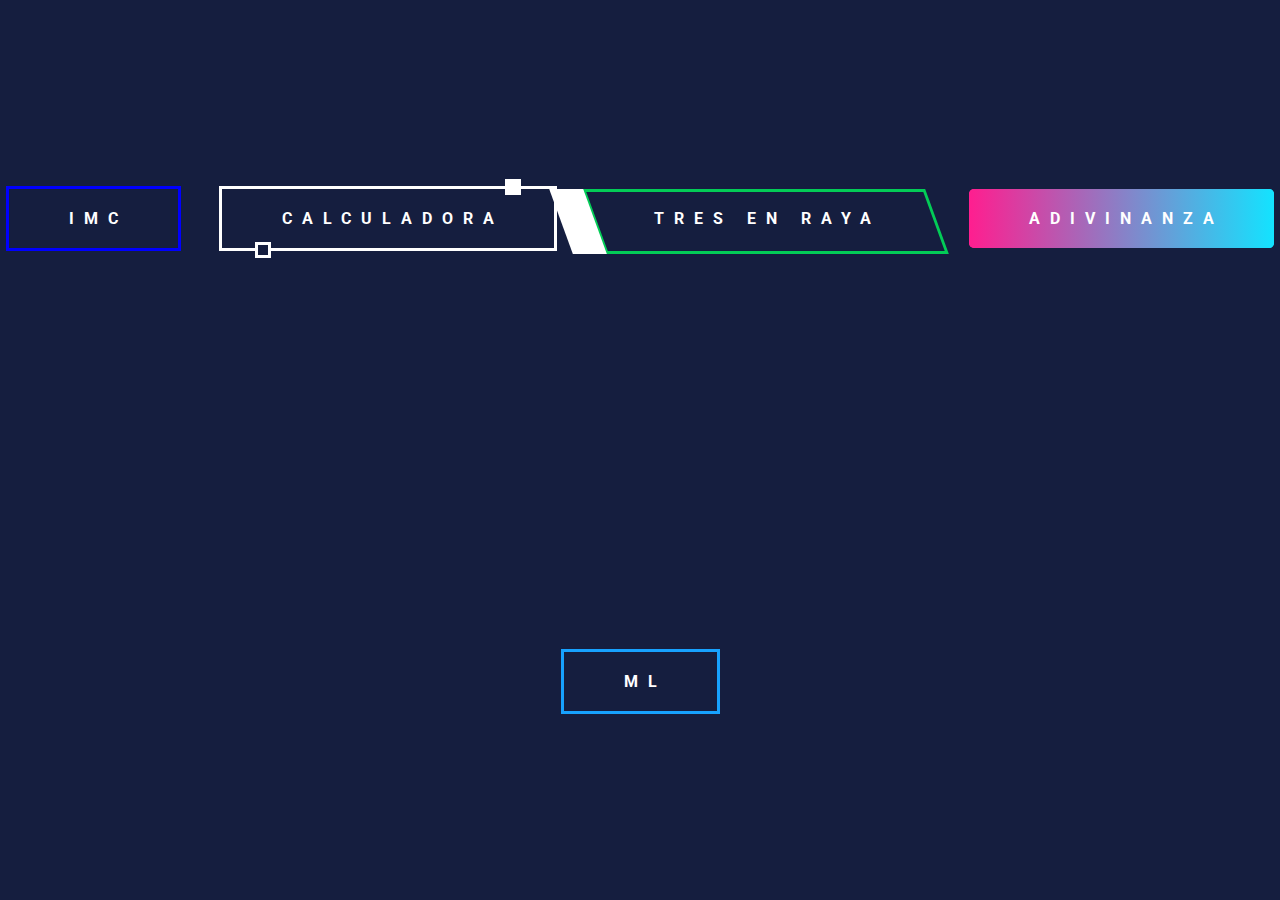
<file: index.html>
<!DOCTYPE html>
<html lang="en">
<head>
    <meta charset="UTF-8">
    <meta http-equiv="X-UA-Compatible" content="IE=edge">
    <meta name="viewport" content="width=device-width, initial-scale=1.0">
    <link rel="stylesheet" href="./CSS/estilos.css">
    <title>Bienvenido</title>
</head>
<body>
    <div class="contenedor">
        <a href="./indice.html" class="btn btn-1">IMC</a>
        <a href="./calculadora.html" class="btn btn-2">Calculadora
            <span></span>
            <span></span>
        </a>
        <a href="./3enraya.html" class="btn btn-3">Tres en raya</a>
        <a href="./adivinanza.html" class="btn btn-4">Adivinanza</a>
        <a href="#" class="btn btn-5">ML</a>
        
 
    </div>
</body>

</html>
</file>
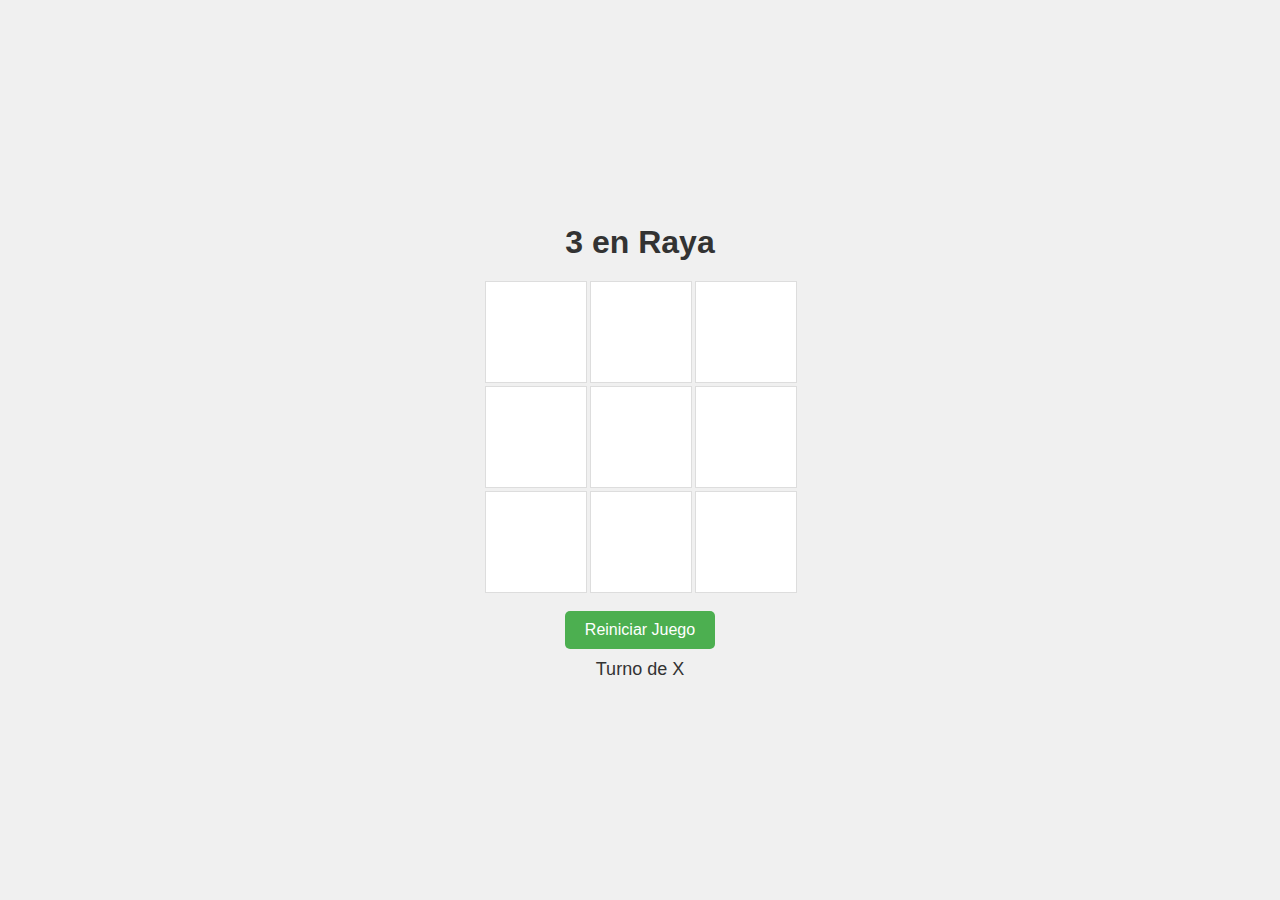
<file: 3enraya.html>
<!DOCTYPE html>
<html lang="es">
<head>
    <meta charset="UTF-8">
    <meta name="viewport" content="width=device-width, initial-scale=1.0">
    <title>3 en Raya</title>
    <link rel="stylesheet" href="./CSS/styles3.css">
</head>
<body>
    <div class="game-container">
        <h1>3 en Raya</h1>
        <div id="game-board">
            <div class="cell" data-index="0"></div>
            <div class="cell" data-index="1"></div>
            <div class="cell" data-index="2"></div>
            <div class="cell" data-index="3"></div>
            <div class="cell" data-index="4"></div>
            <div class="cell" data-index="5"></div>
            <div class="cell" data-index="6"></div>
            <div class="cell" data-index="7"></div>
            <div class="cell" data-index="8"></div>
        </div>
        <button id="reset-button">Reiniciar Juego</button>
        <p id="status">Turno de X</p>
    </div>
    <script src="./JS/script3.js"></script>
</body>
</html>
</file>
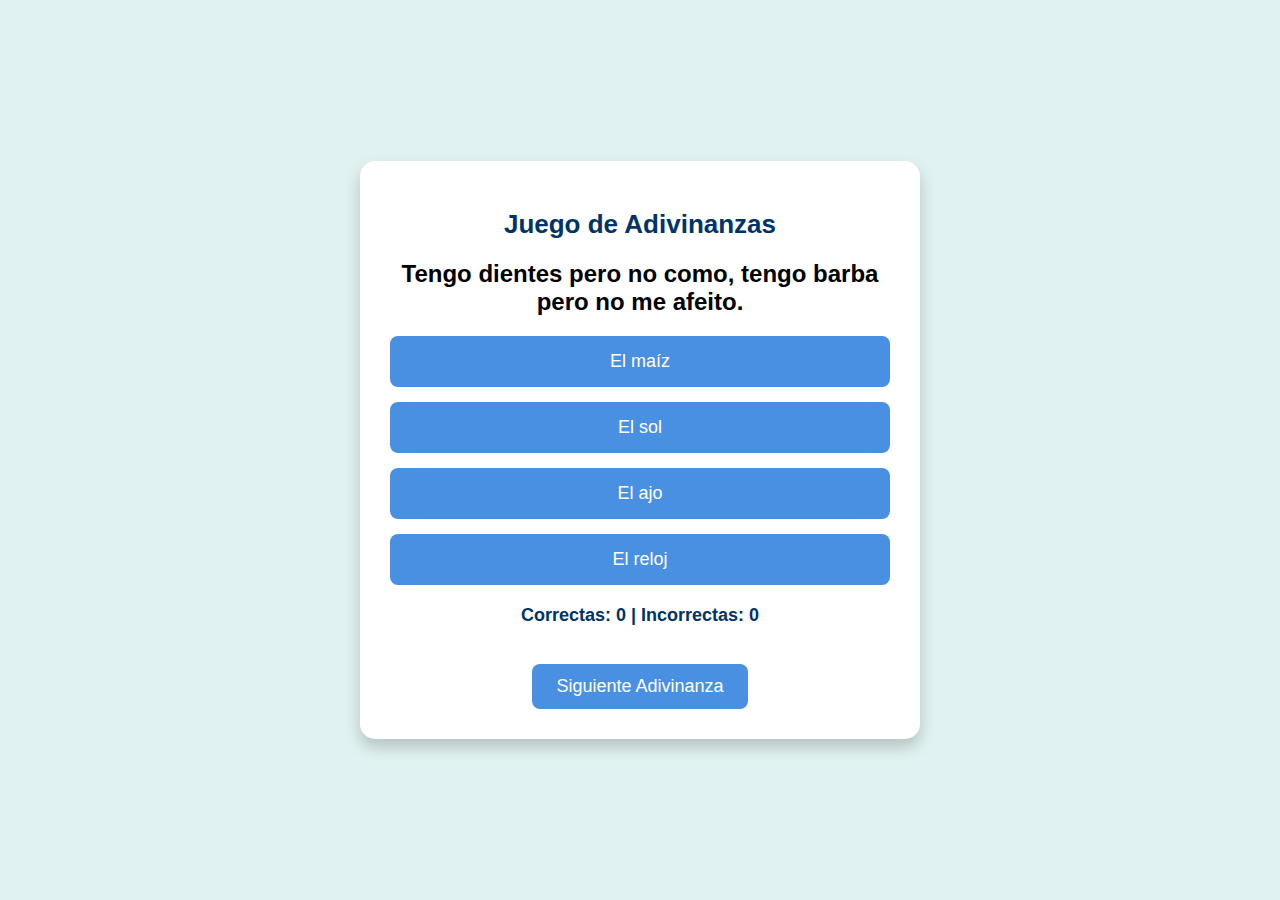
<file: adivinanza.html>
<!DOCTYPE html>
<html lang="es">
<head>
    <meta charset="UTF-8">
    <meta name="viewport" content="width=device-width, initial-scale=1.0">
    <title>Juego de Adivinanzas</title>
    <link rel="stylesheet" href="./CSS/stylesadivinanza.css">
</head>
<body>
    <div class="container">
        <h1>Juego de Adivinanzas</h1>
        <div id="question-container">
            <h2 id="riddle">Aquí aparecerá la adivinanza</h2>
            <div class="answers">
                <button class="answer-btn" onclick="checkAnswer(0)" id="btn0">Respuesta 1</button>
                <button class="answer-btn" onclick="checkAnswer(1)" id="btn1">Respuesta 2</button>
                <button class="answer-btn" onclick="checkAnswer(2)" id="btn2">Respuesta 3</button>
                <button class="answer-btn" onclick="checkAnswer(3)" id="btn3">Respuesta 4</button>
            </div>
        </div>
        <p id="result"></p>
        <p id="correct-incorrect-counter">Correctas: 0 | Incorrectas: 0</p>
        <button id="next-btn" onclick="nextQuestion()">Siguiente Adivinanza</button>
        <button id="retry-btn" onclick="resetGame()" style="display: none;">Jugar de nuevo</button>
    </div>
    <script src="./JS/script3adivinanza.js"></script>
</body>
</html>
</file>
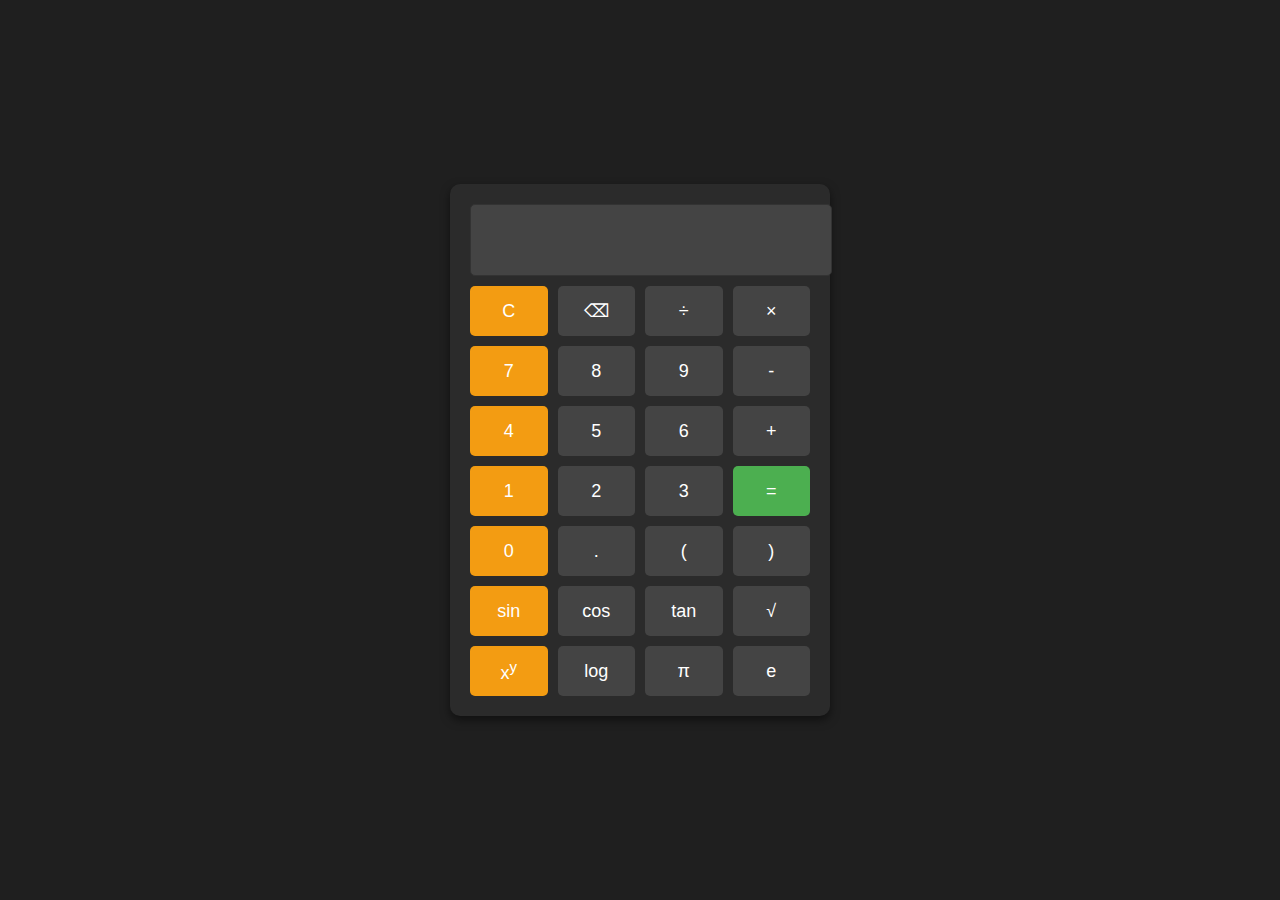
<file: calculadora.html>
<!DOCTYPE html>
<html lang="es">
<head>
    <meta charset="UTF-8">
    <meta name="viewport" content="width=device-width, initial-scale=1.0">
    <title>Calculadora Científica</title>
    <link rel="stylesheet" href="./CSS/stylescalculador.css">
</head>
<body>
    <div class="calculator">
        <input type="text" id="display" disabled />
        <div class="buttons">
            <button onclick="clearDisplay()">C</button>
            <button onclick="deleteLast()">⌫</button>
            <button onclick="appendToDisplay('/')">÷</button>
            <button onclick="appendToDisplay('*')">×</button>
            <button onclick="appendToDisplay('7')">7</button>
            <button onclick="appendToDisplay('8')">8</button>
            <button onclick="appendToDisplay('9')">9</button>
            <button onclick="appendToDisplay('-')">-</button>
            <button onclick="appendToDisplay('4')">4</button>
            <button onclick="appendToDisplay('5')">5</button>
            <button onclick="appendToDisplay('6')">6</button>
            <button onclick="appendToDisplay('+')">+</button>
            <button onclick="appendToDisplay('1')">1</button>
            <button onclick="appendToDisplay('2')">2</button>
            <button onclick="appendToDisplay('3')">3</button>
            <button onclick="calculateResult()" class="equals">=</button>
            <button onclick="appendToDisplay('0')">0</button>
            <button onclick="appendToDisplay('.')">.</button>
            <button onclick="appendToDisplay('(')">(</button>
            <button onclick="appendToDisplay(')')">)</button>
            <button onclick="appendSin()">sin</button>
            <button onclick="appendCos()">cos</button>
            <button onclick="appendTan()">tan</button>
            <button onclick="appendSqrt()">√</button>
            <button onclick="appendPow()">x<sup>y</sup></button>
            <button onclick="appendLog()">log</button>
            <button onclick="appendPi()">π</button>
            <button onclick="appendE()">e</button>
        </div>
    </div>
    <script src="./JS/script3calculador.js"></script>
</body>
</html>
</file>
<file: CSS/estilos.css>
@import url('https://fonts.googleapis.com/css2?family=Racing+Sans+One&family=Roboto:wght@100&@700&display=swap');

*{
    margin: 0;
    padding: 0;
    font-family: 'Roboto', sans-serif;
    font-weight: bold;
    text-transform: uppercase;
    background-color: #151E3F
}

:root{
    --color: #17ffa6;
}

.contenedor{
    display: flex;
    height: 100vh;
    gap: 25px;
    flex-wrap: wrap;
    justify-content: space-around;
    align-items: center;
}

.btn{
    position: relative;
    padding: 20px 50px;
    text-decoration: none;
    color: #fff;
    letter-spacing: 10px;
    text-indent: 10px;
    z-index: 2;
}

/*-----------boton 1----------*/

.btn-1{
    overflow: hidden;
    border: 3px solid blue;
    z-index: 2;
}


.btn-1::before{
    content: "";
    position: absolute;
    width: 100%;
    height: 200%;
    left: 0;
    top: -200%;
    background-color: blue;
    border-radius: 50%;
    transition: all 0.6s ease;
    z-index: -1;
}

.btn-1:hover:before{
    top: 0;
    border-radius: 0%;
}

/*-----------boton 2----------*/

.btn-2{
    border: 3px solid;
}

.btn-2:hover{
    background-color: #001a2b;
    box-shadow: 0 0 20px var(--color);
    border-color: var(--color);
}

.btn-2 span:nth-child(n){
    position: absolute;
    width: 10px;
    height: 10px;
    border: 3px solid;
    transition: all 0.6s ease;
}

.btn-2 span:nth-child(1){
    right: 10%;
    top: -10px;
    background-color: #fff;
}

.btn-2 span:nth-child(2){
    left: 10%;
    bottom: -10px;
}

.btn-2:hover span:nth-child(1){
    right: 80%;
    transform: rotate(90deg);
    color: var(--color);
    background-color: var(--color);
    
}

.btn-2:hover span:nth-child(2){
    left: 80%;
    transform: rotate(90deg);
    color: var(--color);
}

/*-----------boton 3----------*/

.btn-3{
    transition: all 0.6s ease;
}

.btn-3::after{
    content: "";
    position: absolute;
    width: 10%;
    height: 110%;
    left: -10%;
    top: 0;
    transform: skew(20deg, 0deg);
    background-color: #ffffff;
    z-index: -1;
    transition: all 0.4s ease;
}

.btn-3::before{
    content: "";
    position: absolute;
    width: 100%;
    height: 100%;
    left: 0;
    top: 0;
    transform: skew(20deg, 0deg);
    border: 3px solid #03cc57;
    transition: all 0.4s ease;
    z-index: -1;
}

.btn-3:hover::after{
    background-color: #ffffff31;
    transform: skew(20deg, 0deg) translateX(240px);
}

.btn-3:hover::before{
    background-color: #03cc57;
    border: 3px solid #029740;
    transform: skew(20deg, 0deg) scale(1.1);
}

/*-----------boton 4----------*/

.btn-4::after{
    content: "";
    position: absolute;
    width: 100%;
    height: 100%;
    left: 0;
    top: 0;
    background-image: linear-gradient(90deg, rgb(255, 30, 143), rgb(19, 227, 255), rgb(251, 255, 20), rgb(255, 15, 15));
    background-size: 300%;
    border-radius: 5px;
    z-index: -1;
    transition: all 0.4s ease;
}

.btn-4:hover::after{
    background-position: 100%;
    filter: blur(15px);
}

.btn-4::before{
    content: "";
    position: absolute;
    width: 100%;
    height: 100%;
    left: 0;
    top: 0;
    background-image: linear-gradient(90deg, rgb(255, 30, 143), rgb(19, 227, 255), rgb(251, 255, 20), rgb(255, 15, 15));
    background-size: 300%;
    border-radius: 5px;
    z-index: -1;
}

.btn-4:hover::before{
    background-position: 100%;
}

/*-----------boton 5----------*/

.btn-5{
    border: 3px solid #17a2ff;
    
    overflow: hidden;
}

.btn-5::after{
    content: "";
    position: absolute;
    width: 100%;
    height: 100%;
    left: 0;
    top: 0;
    background-color: rgb(10, 157, 255);
    z-index: -2;
}

.btn-5::before{
    content: "";
    position: absolute;
    width: 100%;
    height: 250px;
    left: 0;
    bottom: -150%;
    border-radius: 30%;
    background-color: #151E3F;
    
    z-index: -1;
}

.btn-5:hover::before{
    animation: btn-5 2s linear both;
}


@keyframes btn-5 {
    0%{
        transform: rotate(0deg);
    }
    100%{
        bottom: 100px;
        transform: rotate(360deg);
        
    }
}
</file>
<file: CSS/styles3.css>
body {
    display: flex;
    justify-content: center;
    align-items: center;
    height: 100vh;
    margin: 0;
    font-family: Arial, sans-serif;
    background-color: #f0f0f0;
}

.game-container {
    text-align: center;
}

h1 {
    margin-bottom: 20px;
    color: #333;
}

#game-board {
    display: grid;
    grid-template-columns: repeat(3, 100px);
    grid-template-rows: repeat(3, 100px);
    gap: 5px;
    margin-bottom: 20px;
}

.cell {
    width: 100px;
    height: 100px;
    background-color: #fff;
    border: 1px solid #ddd;
    display: flex;
    justify-content: center;
    align-items: center;
    font-size: 24px;
    font-weight: bold;
    cursor: pointer;
    transition: background-color 0.3s;
}

.cell:hover {
    background-color: #f9f9f9;
}

#reset-button {
    padding: 10px 20px;
    font-size: 16px;
    background-color: #4CAF50;
    color: #fff;
    border: none;
    border-radius: 5px;
    cursor: pointer;
}

#reset-button:hover {
    background-color: #45a049;
}

#status {
    font-size: 18px;
    color: #333;
    margin-top: 10px;
}
</file>
<file: CSS/stylesadivinanza.css>
/* Estilos globales */
body {
    font-family: 'Poppins', sans-serif;
    display: flex;
    justify-content: center;
    align-items: center;
    height: 100vh;
    margin: 0;
    background-color: #e0f2f1; /* Azul claro */
}

.container {
    background-color: #ffffff;
    border-radius: 15px;
    box-shadow: 0 8px 16px rgba(0, 0, 0, 0.2);
    padding: 30px;
    text-align: center;
    width: 90%;
    max-width: 500px;
    transition: all 0.3s ease;
}

h1 {
    margin-bottom: 20px;
    font-size: 26px;
    color: #003366; /* Azul oscuro */
}

#question-container {
    margin-bottom: 20px;
}

.answers {
    display: flex;
    flex-direction: column;
    gap: 15px;
}

.answer-btn {
    padding: 15px;
    font-size: 18px;
    cursor: pointer;
    background-color: #4a90e2; /* Azul medio */
    border: none;
    border-radius: 8px;
    transition: background-color 0.3s ease;
    color: #ffffff;
}

.answer-btn:hover {
    background-color: #003366; /* Azul oscuro */
}

#next-btn, #retry-btn {
    margin-top: 20px;
    padding: 12px 24px;
    background-color: #4a90e2; /* Azul medio */
    color: #ffffff;
    border: none;
    border-radius: 8px;
    cursor: pointer;
    font-size: 18px;
    transition: background-color 0.3s ease;
}

#next-btn:hover, #retry-btn:hover {
    background-color: #003366; /* Azul oscuro */
}

#result {
    margin-top: 20px;
    font-size: 20px;
    font-weight: bold;
    color: #333;
}

#correct-incorrect-counter {
    margin-top: 20px;
    font-size: 18px;
    font-weight: bold;
    color: #003366; /* Azul oscuro */
}
</file>
<file: CSS/stylescalculador.css>
body {
    display: flex;
    justify-content: center;
    align-items: center;
    height: 100vh;
    margin: 0;
    font-family: 'Poppins', sans-serif;
    background-color: #1f1f1f;
}

.calculator {
    width: 340px;
    background-color: #2b2b2b;
    padding: 20px;
    border-radius: 10px;
    box-shadow: 0 4px 10px rgba(0, 0, 0, 0.5);
}

#display {
    width: 100%;
    height: 50px;
    text-align: right;
    font-size: 24px;
    padding: 10px;
    border: 1px solid #333;
    border-radius: 5px;
    margin-bottom: 10px;
    background-color: #444;
    color: #fff;
}

.buttons {
    display: grid;
    grid-template-columns: repeat(4, 1fr);
    gap: 10px;
}

button {
    width: 100%;
    height: 50px;
    font-size: 18px;
    border: none;
    border-radius: 5px;
    cursor: pointer;
    background-color: #444;
    color: #fff;
    transition: background-color 0.3s;
}

button:hover {
    background-color: #555;
}

button:active {
    background-color: #333;
}

.equals {
    background-color: #4CAF50;
    color: white;
}

.equals:hover {
    background-color: #45a049;
}

button:nth-child(4n+1) {
    background-color: #f39c12;
    color: white;
}

button:nth-child(4n+1):hover {
    background-color: #e67e22;
}
</file>
